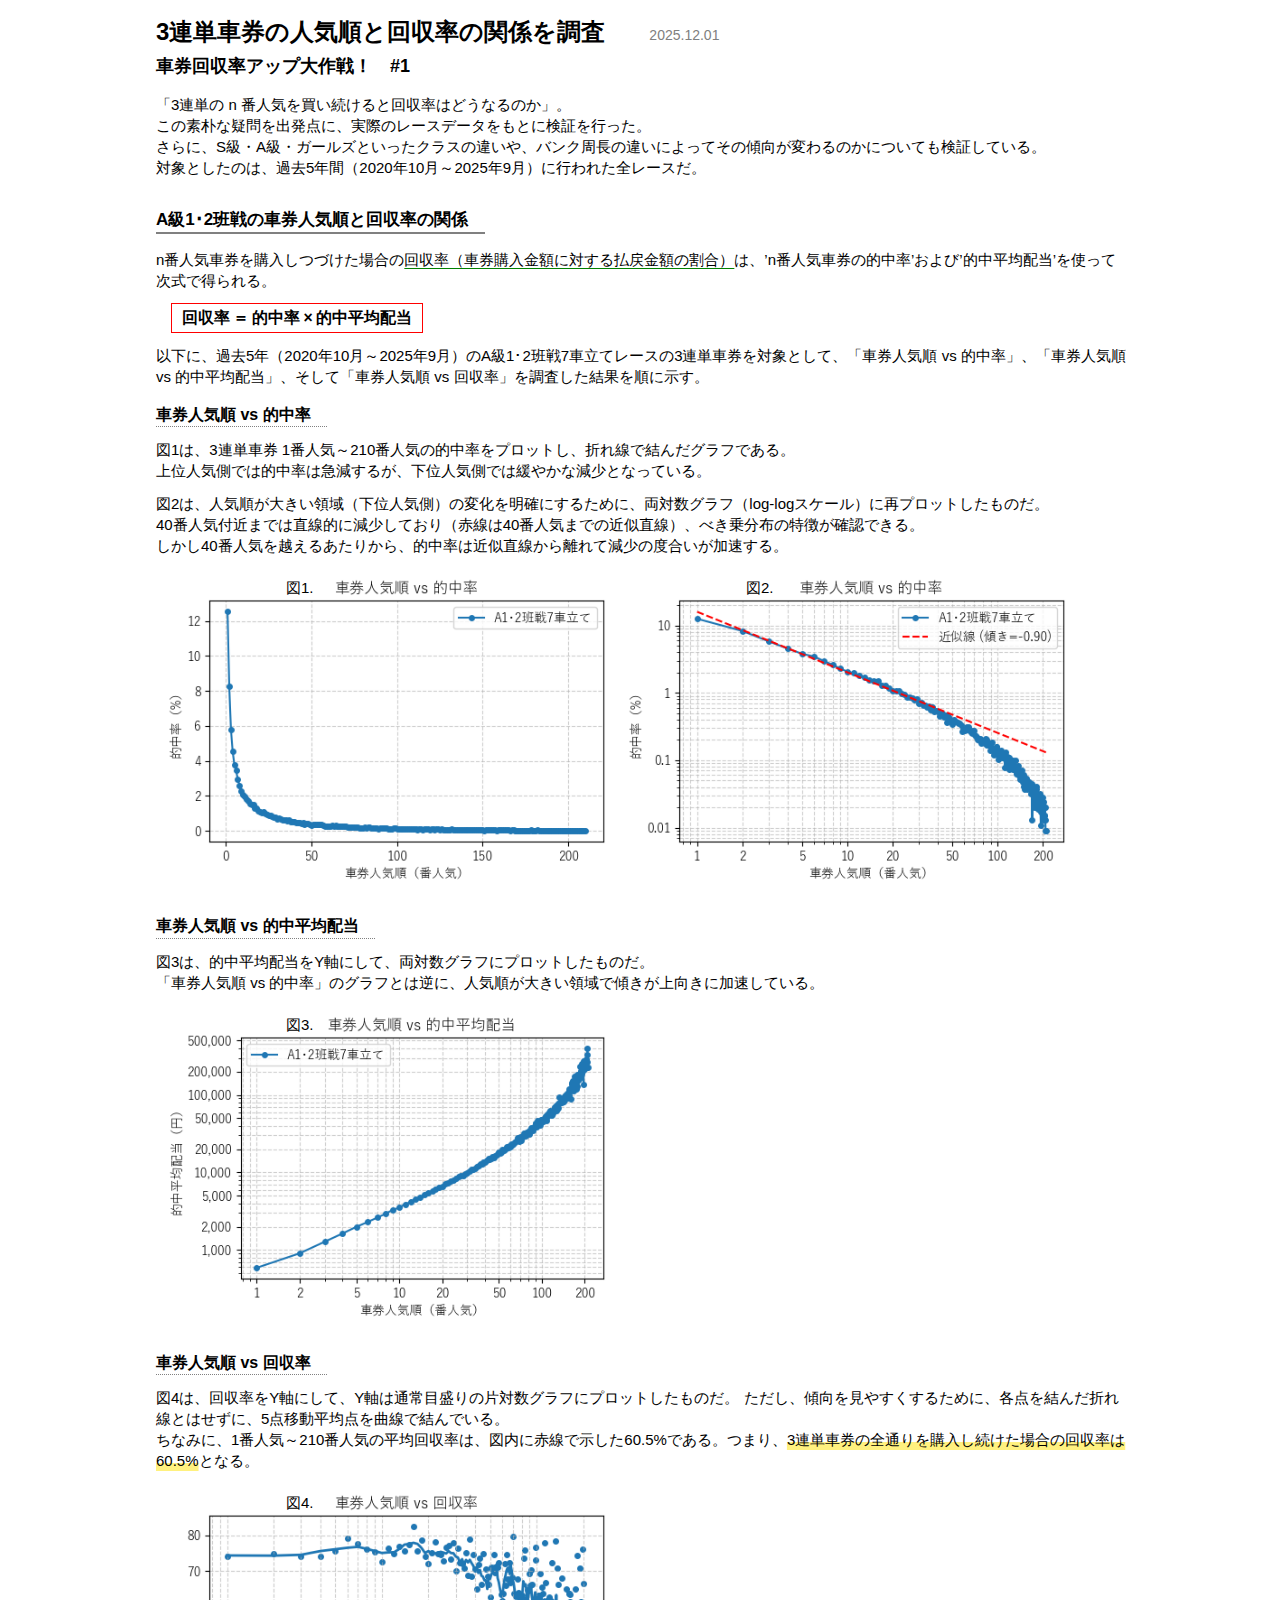
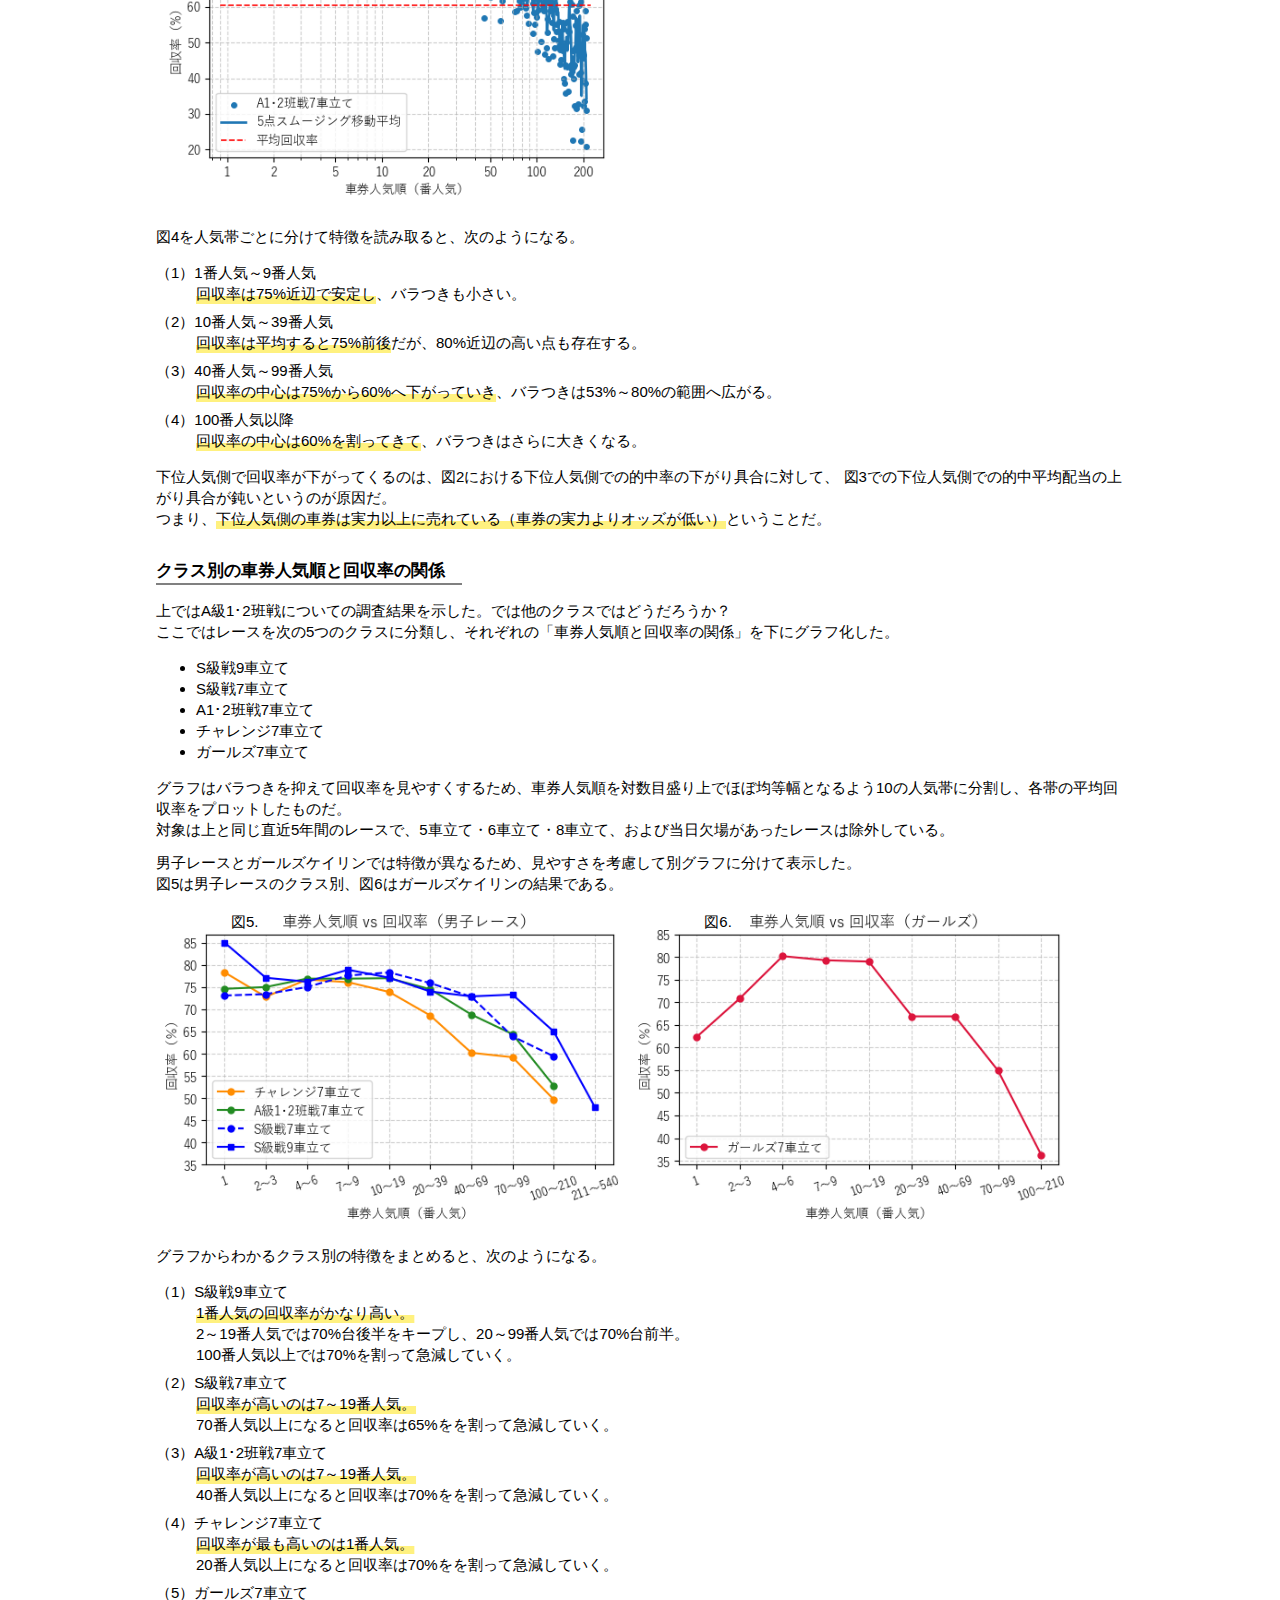
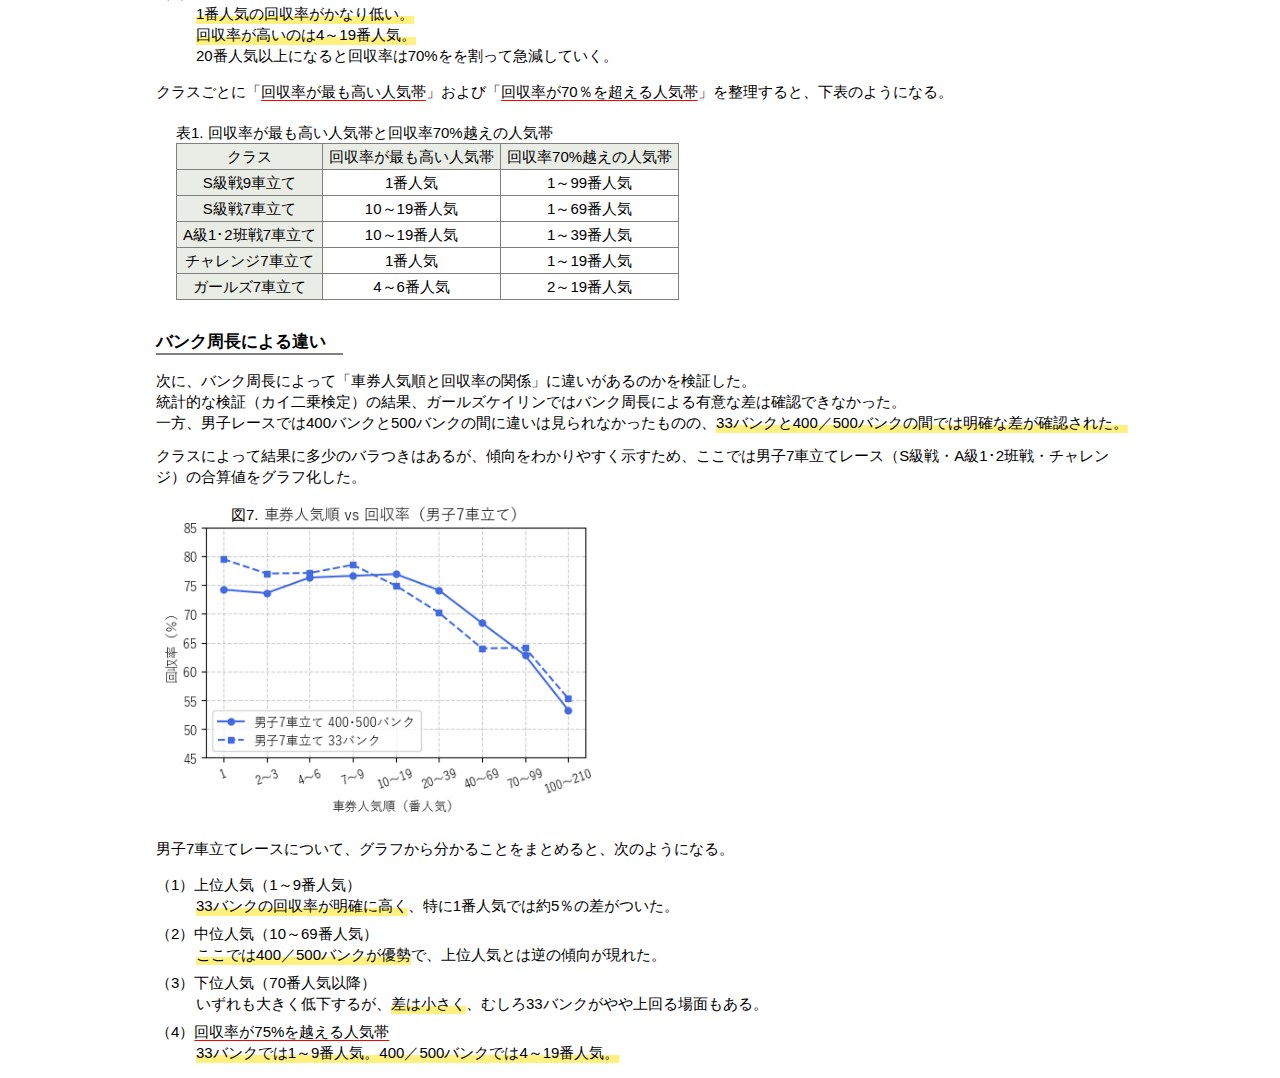
<file: article67.html>
<!doctype html>
<html lang="ja">
<head>
<meta charset="shift_jis">
<title>3�A�P�Ԍ��̐l�C���Ɖ�����̊֌W�𒲍�</title>
<link rel="stylesheet" href="art67.css?ver=20251128">
</head>
<body>
<article id="bdy">
<h1 class="width-subtitle">3�A�P�Ԍ��̐l�C���Ɖ�����̊֌W�𒲍��@<span class="date_suf2">2025.12.01</span></h1>
<h2 class="subtitle">�Ԍ�������A�b�v����I�@#1</h2>
<p>�u3�A�P�� n �Ԑl�C�𔃂�������Ɖ�����͂ǂ��Ȃ�̂��v�B
<br>���̑f�p�ȋ^����o���_�ɁA���ۂ̃��[�X�f�[�^�����ƂɌ��؂��s�����B
<br>����ɁAS���EA���E�K�[���Y�Ƃ������N���X�̈Ⴂ��A�o���N�����̈Ⴂ�ɂ���Ă��̌X�����ς��̂��ɂ��Ă����؂��Ă���B
<br>�ΏۂƂ����̂́A�ߋ�5�N�ԁi2020�N10���`2025�N9���j�ɍs��ꂽ�S���[�X���B</p>

<section class="chapter" id="chaper1">
  <h3>A��1�2�ǐ�̎Ԍ��l�C���Ɖ�����̊֌W</h3>
  <p>n�Ԑl�C�Ԍ����w�����Â����ꍇ��<span class="zudlg1">������i�Ԍ��w�����z�ɑ΂��镥�ߋ��z�̊����j</span>�́A�fn�Ԑl�C�Ԍ��̓I�����f����сf�I�����ϔz���f���g���Ď����œ�����B</p>
  <p>�@<span class="inblock-keyword">�����&thinsp;��&thinsp;�I����&thinsp;�~&thinsp;�I�����ϔz��</span></p>
  <p>�ȉ��ɁA�ߋ�5�N�i2020�N10���`2025�N9���j��A��1�2�ǐ�7�ԗ��ă��[�X��3�A�P�Ԍ���ΏۂƂ��āA�u�Ԍ��l�C�� vs �I�����v�A�u�Ԍ��l�C�� vs �I�����ϔz���v�A�����āu�Ԍ��l�C�� vs ������v�𒲍��������ʂ����Ɏ����B</p>
  <section class="section">
    <h4>�Ԍ��l�C�� vs �I����</h4>
    <p>�}1�́A3�A�P�Ԍ� 1�Ԑl�C�`210�Ԑl�C�̓I�������v���b�g���A�܂���Ō��񂾃O���t�ł���B
    <br>��ʐl�C���ł͓I�����͋}�����邪�A���ʐl�C���ł͊ɂ₩�Ȍ����ƂȂ��Ă���B</p>
    <p>�}2�́A�l�C�����傫���̈�i���ʐl�C���j�̕ω��𖾊m�ɂ��邽�߂ɁA���ΐ��O���t�ilog-log�X�P�[���j�ɍăv���b�g�������̂��B
    <br>40�Ԑl�C�t�߂܂ł͒����I�Ɍ������Ă���i�Ԑ���40�Ԑl�C�܂ł̋ߎ������j�A�ׂ��敪�z�̓������m�F�ł���B
    <br>������40�Ԑl�C���z���邠���肩��A�I�����͋ߎ��������痣��Č����̓x��������������B</p>
    <div class="graph-container">
      <div class="wrap-grp">
        <p>�}1.</p>
        <img src="art67_grp1.png" class="grp-double">
      </div>
      <div class="wrap-grp">
        <p>�}2.</p>
        <img src="art67_grp2.png" class="grp-double">
      </div>
    </div>
  </section>
  <section class="section">
    <h4>�Ԍ��l�C�� vs �I�����ϔz��</h4>
    <p>�}3�́A�I�����ϔz����Y���ɂ��āA���ΐ��O���t�Ƀv���b�g�������̂��B
    <br>�u�Ԍ��l�C�� vs �I�����v�̃O���t�Ƃ͋t�ɁA�l�C�����傫���̈�ŌX����������ɉ������Ă���B</p>
    <div class="graph-container">
      <div class="wrap-grp">
        <p>�}3.</p>
        <img src="art67_grp3.png" class="grp-double">
      </div>
    </div>
  </section>
  <section class="section">
    <h4>�Ԍ��l�C�� vs �����</h4>
    <p>�}4�́A�������Y���ɂ��āAY���͒ʏ�ڐ���̕Бΐ��O���t�Ƀv���b�g�������̂��B
    �������A�X�������₷�����邽�߂ɁA�e�_�����񂾐܂���Ƃ͂����ɁA5�_�ړ����ϓ_���Ȑ��Ō���ł���B
    <br>���Ȃ݂ɁA1�Ԑl�C�`210�Ԑl�C�̕��ω�����́A�}���ɐԐ��Ŏ�����60.5%�ł���B�܂�A<span class="markerY">3�A�P�Ԍ��̑S�ʂ���w�����������ꍇ�̉������60.5%</span>�ƂȂ�B</p>
    <div class="graph-container">
      <div class="wrap-grp">
        <p>�}4.</p>
        <img src="art67_grp4.png" class="grp-double">
      </div>
    </div>
    <p>�}4��l�C�т��Ƃɕ����ē�����ǂݎ��ƁA���̂悤�ɂȂ�B</p>
    <dl class="art67-dl">
      <dt>�i1�j1�Ԑl�C�`9�Ԑl�C</dt>
      <dd><span class="markerY">�������75%�ߕӂň��肵</span>�A�o�������������B</dd>
      <dt>�i2�j10�Ԑl�C�`39�Ԑl�C</dt>
      <dd><span class="markerY">������͕��ς����75%�O��</span>�����A80%�ߕӂ̍����_�����݂���B</dd>
      <dt>�i3�j40�Ԑl�C�`99�Ԑl�C</dt>
      <dd><span class="markerY">������̒��S��75%����60%�։������Ă���</span>�A�o������53%�`80%�͈̔͂֍L����B</dd>
      <dt>�i4�j100�Ԑl�C�ȍ~</dt>
      <dd><span class="markerY">������̒��S��60%�������Ă���</span>�A�o�����͂���ɑ傫���Ȃ�B</dd>
    </dl>
    <p>���ʐl�C���ŉ�������������Ă���̂́A�}2�ɂ����鉺�ʐl�C���ł̓I�����̉������ɑ΂��āA
    �}3�ł̉��ʐl�C���ł̓I�����ϔz���̏オ�����݂��Ƃ����̂��������B
    <br>�܂�A<span class="markerY">���ʐl�C���̎Ԍ��͎��͈ȏ�ɔ���Ă���i�Ԍ��̎��͂��I�b�Y���Ⴂ�j</span>�Ƃ������Ƃ��B</p>
  </section>
</section>  <!-- end of chapter1 -->

<section class="chapter" id="chaper2">
  <h3>�N���X�ʂ̎Ԍ��l�C���Ɖ�����̊֌W</h3>
  <p>��ł�A��1�2�ǐ�ɂ��Ă̒������ʂ��������B�ł͑��̃N���X�ł͂ǂ����낤���H
  <br>�����ł̓��[�X������5�̃N���X�ɕ��ނ��A���ꂼ��́u�Ԍ��l�C���Ɖ�����̊֌W�v�����ɃO���t�������B</p>
  <ul>
  <li>S����9�ԗ���</li>
  <li>S����7�ԗ���</li>
  <li>A1�2�ǐ�7�ԗ���</li>
  <li>�`�������W7�ԗ���</li>
  <li>�K�[���Y7�ԗ���</li>
  </ul>
  <p>�O���t�̓o������}���ĉ���������₷�����邽�߁A�Ԍ��l�C����ΐ��ڐ����łقڋϓ����ƂȂ�悤10�̐l�C�тɕ������A�e�т̕��ω�������v���b�g�������̂��B
  <br>�Ώۂ͏�Ɠ�������5�N�Ԃ̃��[�X�ŁA5�ԗ��āE6�ԗ��āE8�ԗ��āA����ѓ������ꂪ���������[�X�͏��O���Ă���B</p>
  <p>�j�q���[�X�ƃK�[���Y�P�C�����ł͓������قȂ邽�߁A���₷�����l�����ĕʃO���t�ɕ����ĕ\�������B
  <br>�}5�͒j�q���[�X�̃N���X�ʁA�}6�̓K�[���Y�P�C�����̌��ʂł���B</p>
  <div class="graph-container">
    <div class="wrap-grp">
      <p class="wpn2">�}5.</p>
      <img src="art67_grp5.png" width="auto" height="322">
    </div>
    <div class="wrap-grp">
      <p class="wpn2">�}6.</p>
      <img src="art67_grp6.png"  width="auto" height="322">
    </div>
  </div>
  <p>�O���t����킩��N���X�ʂ̓������܂Ƃ߂�ƁA���̂悤�ɂȂ�B</p>
  <div>
    <dl class="art67-dl">
      <dt>�i1�jS����9�ԗ���</dt>
      <dd><span class="markerY">1�Ԑl�C�̉���������Ȃ荂���B</span>
      <br>2�`19�Ԑl�C�ł�70%��㔼���L�[�v���A20�`99�Ԑl�C�ł�70%��O���B
      <br>100�Ԑl�C�ȏ�ł�70%�������ċ}�����Ă����B</dd>
      <dt>�i2�jS����7�ԗ���</dt>
      <dd><span class="markerY">������������̂�7�`19�Ԑl�C�B</span>
      <br>70�Ԑl�C�ȏ�ɂȂ�Ɖ������65%���������ċ}�����Ă����B</dd>
      <dt>�i3�jA��1�2�ǐ�7�ԗ���</dt>
      <dd><span class="markerY">������������̂�7�`19�Ԑl�C�B</span>
      <br>40�Ԑl�C�ȏ�ɂȂ�Ɖ������70%���������ċ}�����Ă����B</dd>
      <dt>�i4�j�`�������W7�ԗ���</dt>
      <dd><span class="markerY">��������ł������̂�1�Ԑl�C�B</span>
      <br>20�Ԑl�C�ȏ�ɂȂ�Ɖ������70%���������ċ}�����Ă����B</dd>
      <dt>�i5�j�K�[���Y7�ԗ���</dt>
      <dd><span class="markerY">1�Ԑl�C�̉���������Ȃ�Ⴂ�B</span>
      <br><span class="markerY">������������̂�4�`19�Ԑl�C�B</span>
      <br>20�Ԑl�C�ȏ�ɂȂ�Ɖ������70%���������ċ}�����Ă����B</dd>
    </dl>
  </div>
  <p>�N���X���ƂɁu<span class="zudlr1">��������ł������l�C��</span>�v����сu<span class="zudlr1">�������70���𒴂���l�C��</span>�v�𐮗�����ƁA���\�̂悤�ɂȂ�B</p>
  <div>
    <table class="art67-table"> <!-- xdt67_1 -->
    <caption>�\1. ��������ł������l�C�тƉ����70%�z���̐l�C��</caption>
    <tr><th>�N���X</th><th>��������ł������l�C��</th><th>�����70%�z���̐l�C��</th></tr>
    <tr><th>S����9�ԗ���</th><td>1�Ԑl�C</td><td>1�`99�Ԑl�C</td></tr>
    <tr><th>S����7�ԗ���</th><td>10�`19�Ԑl�C</td><td>1�`69�Ԑl�C</td></tr>
    <tr><th>A��1�2�ǐ�7�ԗ���</th><td>10�`19�Ԑl�C</td><td>1�`39�Ԑl�C</td></tr>
    <tr><th>�`�������W7�ԗ���</th><td>1�Ԑl�C</td><td>1�`19�Ԑl�C</td></tr>
    <tr><th>�K�[���Y7�ԗ���</th><td>4�`6�Ԑl�C</td><td>2�`19�Ԑl�C</td></tr>
    </table>
  </div>
</section>  <!-- end of chapter2 -->

<section class="chapter" id="chaper3">
  <h3>�o���N�����ɂ��Ⴂ</h3>
  <p>���ɁA�o���N�����ɂ���āu�Ԍ��l�C���Ɖ�����̊֌W�v�ɈႢ������̂������؂����B  
  <br>���v�I�Ȍ��؁i�J�C��挟��j�̌��ʁA�K�[���Y�P�C�����ł̓o���N�����ɂ��L�ӂȍ��͊m�F�ł��Ȃ������B
  <br>����A�j�q���[�X�ł�400�o���N��500�o���N�̊ԂɈႢ�͌����Ȃ��������̂́A<span class="markerY">33�o���N��400�^500�o���N�̊Ԃł͖��m�ȍ����m�F���ꂽ�B</span></p>
  <p>�N���X�ɂ���Č��ʂɑ����̃o�����͂��邪�A�X�����킩��₷���������߁A�����ł͒j�q7�ԗ��ă��[�X�iS����EA��1�2�ǐ�E�`�������W�j�̍��Z�l���O���t�������B</p>
  <div class="graph-container">
    <div class="wrap-grp">
      <p class="wpn2">�}7.</p>
      <img src="art67_grp7.png" width="auto" height="322">
    </div>
  </div>
  <p>�j�q7�ԗ��ă��[�X�ɂ��āA�O���t���番���邱�Ƃ��܂Ƃ߂�ƁA���̂悤�ɂȂ�B</p>
  <dl class="art67-dl">
    <dt>�i1�j��ʐl�C�i1�`9�Ԑl�C�j</dt>
    <dd><span class="markerY">33�o���N�̉���������m�ɍ���</span>�A����1�Ԑl�C�ł͖�5���̍��������B</dd>
    <dt>�i2�j���ʐl�C�i10�`69�Ԑl�C�j</dt>
    <dd><span class="markerY">�����ł�400�^500�o���N���D��</span>�ŁA��ʐl�C�Ƃ͋t�̌X�������ꂽ�B</dd>
    <dt>�i3�j���ʐl�C�i70�Ԑl�C�ȍ~�j</dt>
    <dd>��������傫���ቺ���邪�A<span class="markerY">���͏�����</span>�A�ނ���33�o���N���������ʂ�����B</dd>
    <dt>�i4�j<span class="zudlr1">�������75%���z����l�C��</span></dt>
    <dd><span class="markerY">33�o���N�ł�1�`9�Ԑl�C�B400�^500�o���N�ł�4�`19�Ԑl�C�B</span></dd>
  </dl>
</section>  <!-- end of chapter3 -->

</article> <!-- end of bdy -->
</body>
</html>
</file>
<file: art67.css>
/* ---------------------------------------------- */
/*  art67.css                                     */
/*    2025.11.19 created based on art60.css       */
/* ---------------------------------------------- */
body{
  font-family:"Lucida Grande",Arial,sans-serif;
  font-size:15px;
  text-align:left;
  margin: 0 auto;
  padding:0;
  line-height:1.4;
  max-width:1000px;            /* ���񂩂�1000px��! (�]����1200px) */
}
h1{
  font-size:24px;
  margin-top:15px;
  margin-bottom:15px;
}
h1.width-subtitle{
  margin-bottom:5px;
}
.date_suf2{
  padding-left:20px;
  font-size:14px;
  font-weight:normal;
  color:gray;
}
h2.subtitle{
  font-size:18px;
  font-weight:bold;
  margin:5px 10px 15px 0px;
}
h3{
  font-size:17px;
  font-weight:bold;
  width:fit-content;
  padding-right:1em;
  margin:20px 10px 15px 0px;
  border-bottom: solid 2px gray;
}
h4{
  font-size:16px;
  font-weight:bold;
  width:fit-content;
  padding-right:1em;
  margin:17px 10px 10px 0px;
  /* border-bottom: dotted 1px #ff722c; */
  border-bottom: dotted 1px gray;
}
p{
  margin:12px 0px 12px 0px;
  padding:0;
}
div{
  margin:0;
  padding:0;
}
#bdy{
  margin:4px 12px 12px 16px;
}
section.chapter{
  margin-top:30px;
}
section.section{
}
section.footer{
  ;
}
section.footer{
  margin-top:12px;
  margin-bottom:5px;
  padding:2px;
}
.graph-container {
  display: flex;
  flex-wrap: wrap;
}
.grp-double{
  width: 460px;
  height: auto;
}
.wrap-grp{
  position: relative;
}
.wrap-grp p{
  position: absolute;
  top:  -3px;
  left: 130px;
  font-size: 15px;
}
.wrap-grp p.wpn2{
  position: absolute;
  top:  -7px;
  left: 75px;
  font-size: 15px;
}

/* ���� */
.nrm{ font-weight:normal; }             /* �W�������̃t�H���g */
.keyword1{ font-weight:bold; color:#000080; }
.bold{  font-weight:bold; }          /* article40,45 �Œǉ� */
.sup5{                           /* �r���ւ̃����N�Ŏg�p */
  font-size: 80%;
}
/* ----- �ȉ��� 2025.11 �ǉ� -------- */
table.art67-table{
  border-collapse: collapse;
  font-size:15px;
  margin-top:20px;
  margin-left:20px;
}
table.art67-table caption{
  white-space:nowrap;
  font-weight:normal;
  text-align:left;
}
table.art67-table th,table.art67-table td{
  white-space:nowrap;
  border:1px solid gray;
  text-align:center;
  padding:2px 6px;
}
table.art67-table  th{
  background-color:#eaece6;
  font-weight:normal;
} 
/* ---------------- */
dl.art67-dl{
   ;
}
dl.art67-dl dt{
  margin-top:7px;
} 
/*  --------------- */
.smlftB{ font-size:86%; }             /* �������t�H���g */
.inblock-keyword{
  display: inline-block;
  font-weight:bold;
  font-size:105%;
  border:1px solid red;
  padding:3px 10px;
}
.nwrap{
  white-space:nowrap;
}
.zudlg1{  /* art61.css��� */
  text-decoration: solid underline 1px green;
  text-underline-offset: 0.2em; /* ���̈ʒu�B�e�L�X�g�ɏd�Ȃ�Ȃ��悤�A��≺���ɂ��� */
} 
.zudlr1{  /* art61.css��� */
  text-decoration: solid underline 1px red;
  text-underline-offset: 0.2em; /* ���̈ʒu�B�e�L�X�g�ɏd�Ȃ�Ȃ��悤�A��≺���ɂ��� */
} 
.markerY { /* bank_type1.css��� == art61.css ��.hlighty */
  text-decoration: underline; /* ���� */
  text-decoration-thickness: 0.5em; /* ���̑��� */
  text-decoration-color: rgba(255, 228, 0, 0.5); /* ���̐F */
  text-underline-offset: -0.2em; /* ���̈ʒu�B�e�L�X�g�ɏd�Ȃ�悤�ɂ��㕔�ɂ��� */
  text-decoration-skip-ink: none; /* �����ƕ����񂪏d�Ȃ镔���ł��������ȗ�����Ȃ��i�����r�؂�Ȃ��j */
}
</file>
